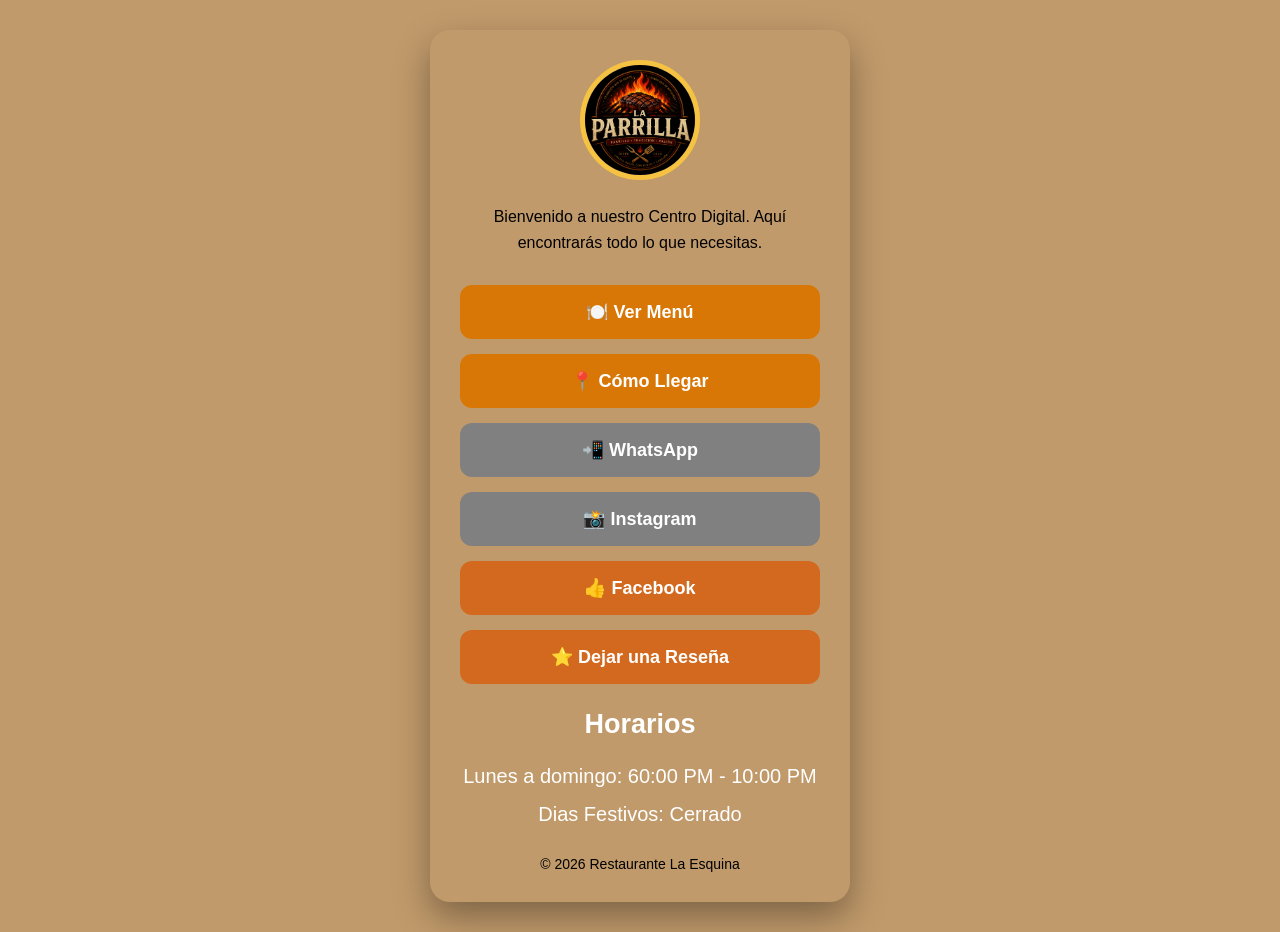
<file: index.html>
<!DOCTYPE html>
<html lang="es">
<head>
    <meta name="viewport" content="width=device-width, initial-scale=1.0">
    <meta charset="UTF-8">
    <meta name="viewport" content="width=device-width, initial-scale=1.0">
    <title>La Esquina | Centro Digital</title>
    <link rel="stylesheet" href="style.css">
</head>
<body class="caja">

    <header class="header">

    </header>

<div class="container">

    <img src="./img/logo.png" class="logo" alt="Logo">

    <p class="descripcion">
        Bienvenido a nuestro Centro Digital.
        Aquí encontrarás todo lo que necesitas.
    </p>

    <div class="botones">

        <a href="menu.html" class="boton menu">
            🍽️ Ver Menú
        </a>

        <a href="https://www.google.com/maps/@4.636672,-74.186752,14z?entry=ttu&g_ep=EgoyMDI2MDYyNC4wIKXMDSoASAFQAw%3D%3D" class="boton ubicacion">
            📍 Cómo Llegar
        </a>

         <a href="https://wa.me/573106398813" class="boton whatsapp">
            📲 WhatsApp
        </a>

        <a href="https://www.instagram.com/" class="boton instagram">
            📸 Instagram
        </a>

        <a href="https://www.facebook.com/" class="boton facebook">
            👍 Facebook
        </a>
              <a href="reseñas.html" class="boton reseñas">
            ⭐ Dejar una Reseña
        </a>
            <h1 class="horario"> Horarios</h1>
            <p class="parrafo">Lunes a domingo: 60:00 PM - 10:00 PM</p>
            <p class="parrafo">Dias Festivos: Cerrado</p>
        </div>

    <footer class="footer">

        © 2026 Restaurante La Esquina

    </footer>
</div>

</body>
</html>
</file>
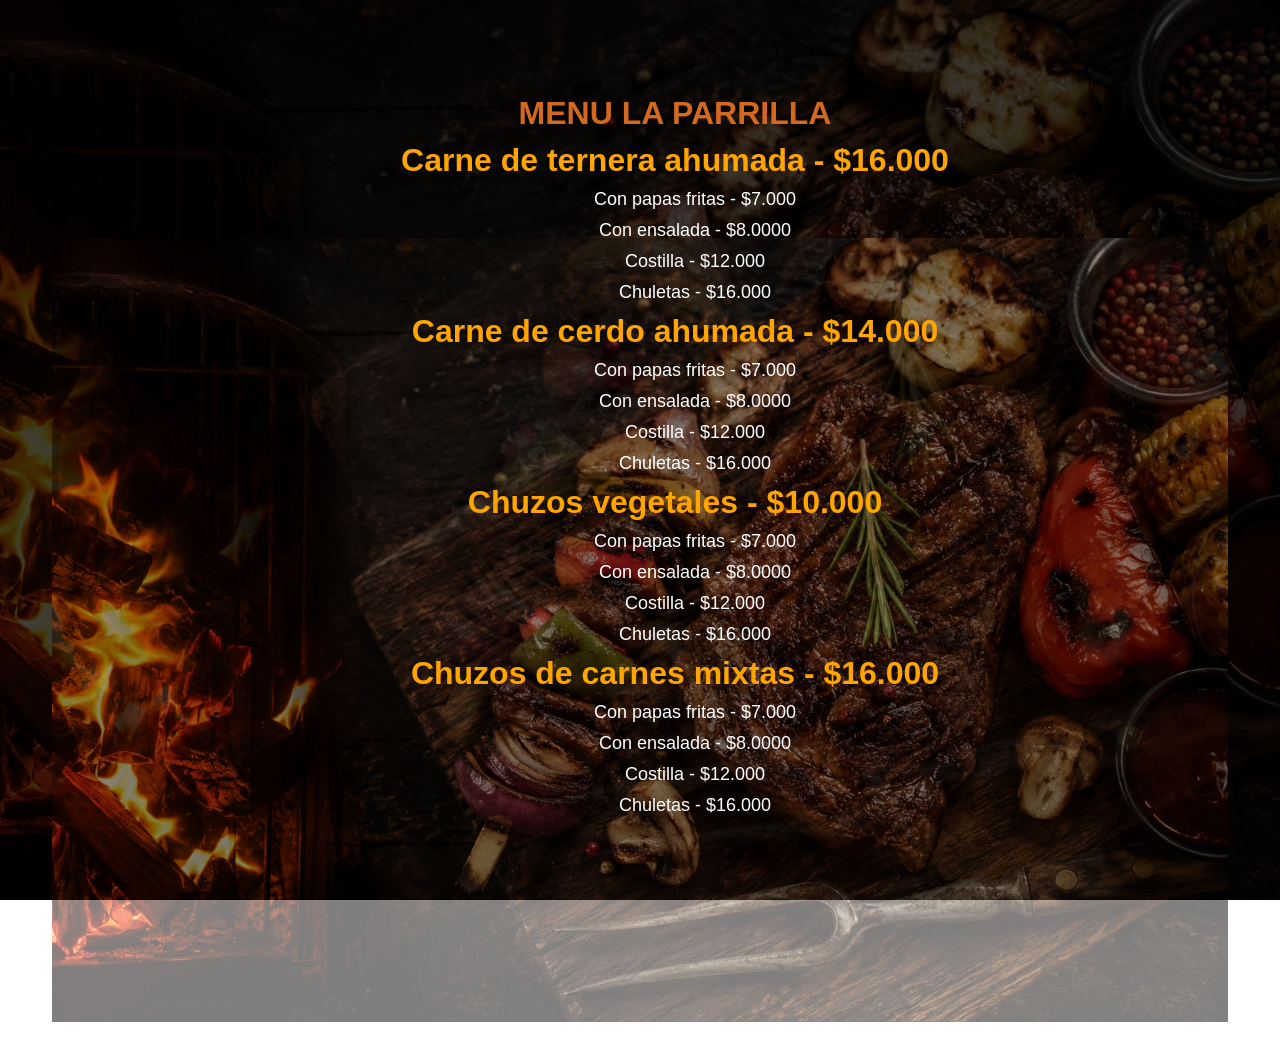
<file: menu.html>
<!DOCTYPE html>
<html lang="en">
<head>
    <meta charset="UTF-8">
    <meta name="viewport" content="width=device-width, initial-scale=1.0">
    <title>Document</title>
    <link rel="stylesheet" href="menu.css">
</head>
<img  class="img"src="./img/menuparrilla.png" alt="">
<h1 class="h1">MENU LA PARRILLA</h1>
<body>

    <div class="menu">
        <h2 class="ternera">Carne de ternera ahumada - $16.000</h2>
        <ul>
            <li class="li">Con papas fritas - $7.000</li>
            <li class="li">Con ensalada - $8.0000</li>
            <li class="li">Costilla - $12.000</li>
            <li class="li">Chuletas - $16.000</li>
        </ul>

        <h2 class="cerdo">Carne de cerdo ahumada - $14.000</h2>
        <ul>
            <li class="li">Con papas fritas - $7.000</li>
            <li class="li">Con ensalada - $8.0000</li>
            <li class="li">Costilla - $12.000</li>
            <li class="li">Chuletas - $16.000</li>
        </ul>

         <h2 class="vegetales">Chuzos vegetales - $10.000</h2>
        <ul>
            <li class="li">Con papas fritas - $7.000</li>
            <li class="li">Con ensalada - $8.0000</li>
            <li class="li">Costilla - $12.000</li>
            <li class="li">Chuletas - $16.000</li>
        </ul>

         <h2 class="mixtas">Chuzos de carnes mixtas - $16.000</h2>
        <ul>
            <li class="li">Con papas fritas - $7.000</li>
            <li class="li">Con ensalada - $8.0000</li>
            <li class="li">Costilla - $12.000</li>
            <li class="li">Chuletas - $16.000</li>
        </ul>
    </div>

</body>
</html>
</file>
<file: style.css>
*{
    margin:0;
    padding:0;
    box-sizing:border-box;
    font-family:Arial, Helvetica, sans-serif;
}
.caja{
    width: 100%;
    max-width: 600px;
    margin: 0 auto;
}

body{

    background:#C19A6B;

    display:flex;

    justify-content:center;

    align-items:center;

    min-height:100vh;

    padding:30px;

}

.container{

    width:100%;

    max-width:420px;

    border-radius:20px;

    padding:30px;

    box-shadow:0 15px 35px rgba(0,0,0,.35);

    text-align:center;

}

.logo{

    width:120px;

    height:120px;

    border-radius:50%;

    object-fit:cover;

    margin-bottom:20px;

    border:5px solid #f5c242;

}

h1{

    color:#222;

    margin-bottom:10px;

}

.descripcion{

    color:black;

    margin-bottom:30px;

    line-height:1.6;

}

.botones{

    display:flex;

    flex-direction:column;

    gap:15px;

}

.boton{

    text-decoration:none;

    color:white;

    padding:16px;

    border-radius:12px;

    font-size:18px;

    font-weight:bold;

    transition:.3s;

}

.boton:hover{

    transform:translateY(-4px);

    box-shadow:0 8px 20px rgba(0,0,0,.25);

}

.menu{

    background:#d97706;

}

.whatsapp{

    background:gray;

}

.ubicacion{

    background:#d97706;

}

.resenas{

    background: #3b5998;

}

.instagram{

    background:gray;

}

.facebook{

    background: chocolate;

}

footer{

    margin-top:30px;

    color:#999;

    font-size:14px;

}

.horario{
    margin-top: 10px;
    color: white;
    font-size: 27px;
}

.parrafo{
    color: white;
    font-size: 20px;
}

.footer{
    color: black;
}

.boton.reseñas{
    background: chocolate;
}
</file>
<file: menu.css>
*{
    margin: 10px;;
    box-sizing:border-box;
    font-family:Arial, Helvetica, sans-serif;
}

body{
    background-image:
        linear-gradient(rgba(0,0,0,.75), rgba(0,0,0,.75)),
        url(./img/menuparrilla.png);

    background-size:cover;
    background-position:center;
    background-attachment:fixed;
    border-image-slice: 0px;
    border-right-width: 1px;
    border-left-width: 1px;
     border-left-width: 50px;  /* Borde izquierdo más grueso */
  border-right-width: 0px;  /* Borde derecho más delgado */
  border-top-width: 5px;
  border-bottom-width: 5px;
  border-style: solid;
  border-color: transparent;
  border-radius: 50px;

}   
.h1{
    color: chocolate;
    justify-content: center;
    display: flex;
    position: relative;
    margin-top: 70px;
    font-size: clamp(20px, 4vw, 32px);
    width: 100%;
}

.ternera{
    color: orange;
    display: flex;
    justify-content: center;
    position: relative;
    font-size: clamp(20px, 4vw, 32px);
    width: 100%;
  
}

.cerdo{
    color: orange;
     display: flex;
    justify-content: center;
    position: relative;
    font-size: clamp(20px, 4vw, 32px);
    width: 100%;
 
}    

.vegetales{
    color: orange;
    display: flex;
    justify-content: center;
    position: relative;
    font-size: clamp(20px, 4vw, 32px);
    width: 100%;
  
}

.mixtas{
    color: orange;
    display: flex;
    justify-content: center;
    position: relative;
    font-size: clamp(20px, 4vw, 32px);
    width: 100%;
 
}

.li{
    color: white;
     display: flex;
    justify-content: center;
    position: relative;
    font-size: 18px;
    font-size: clamp(14px, 2.5vw, 18px);
    width: 100%;
}

.img{
    width:95%;
    padding: 20px;
  display: block;
  margin: 0 auto;
  text-align: center;
  position: absolute;
  top: 70%;
  left: 50%;
  transform: translate(-50%, -50%)
 
}

.img img{
    width:100%;
    height:100%;
    object-fit:cover;
    border-radius:20px;
  display: block;
  margin: 0 auto;
}   

.img{
    opacity: 0.5; /* 50% de opacidad */
}

img{

width:100%;

height:auto;

border-radius:15px;

}
</file>
